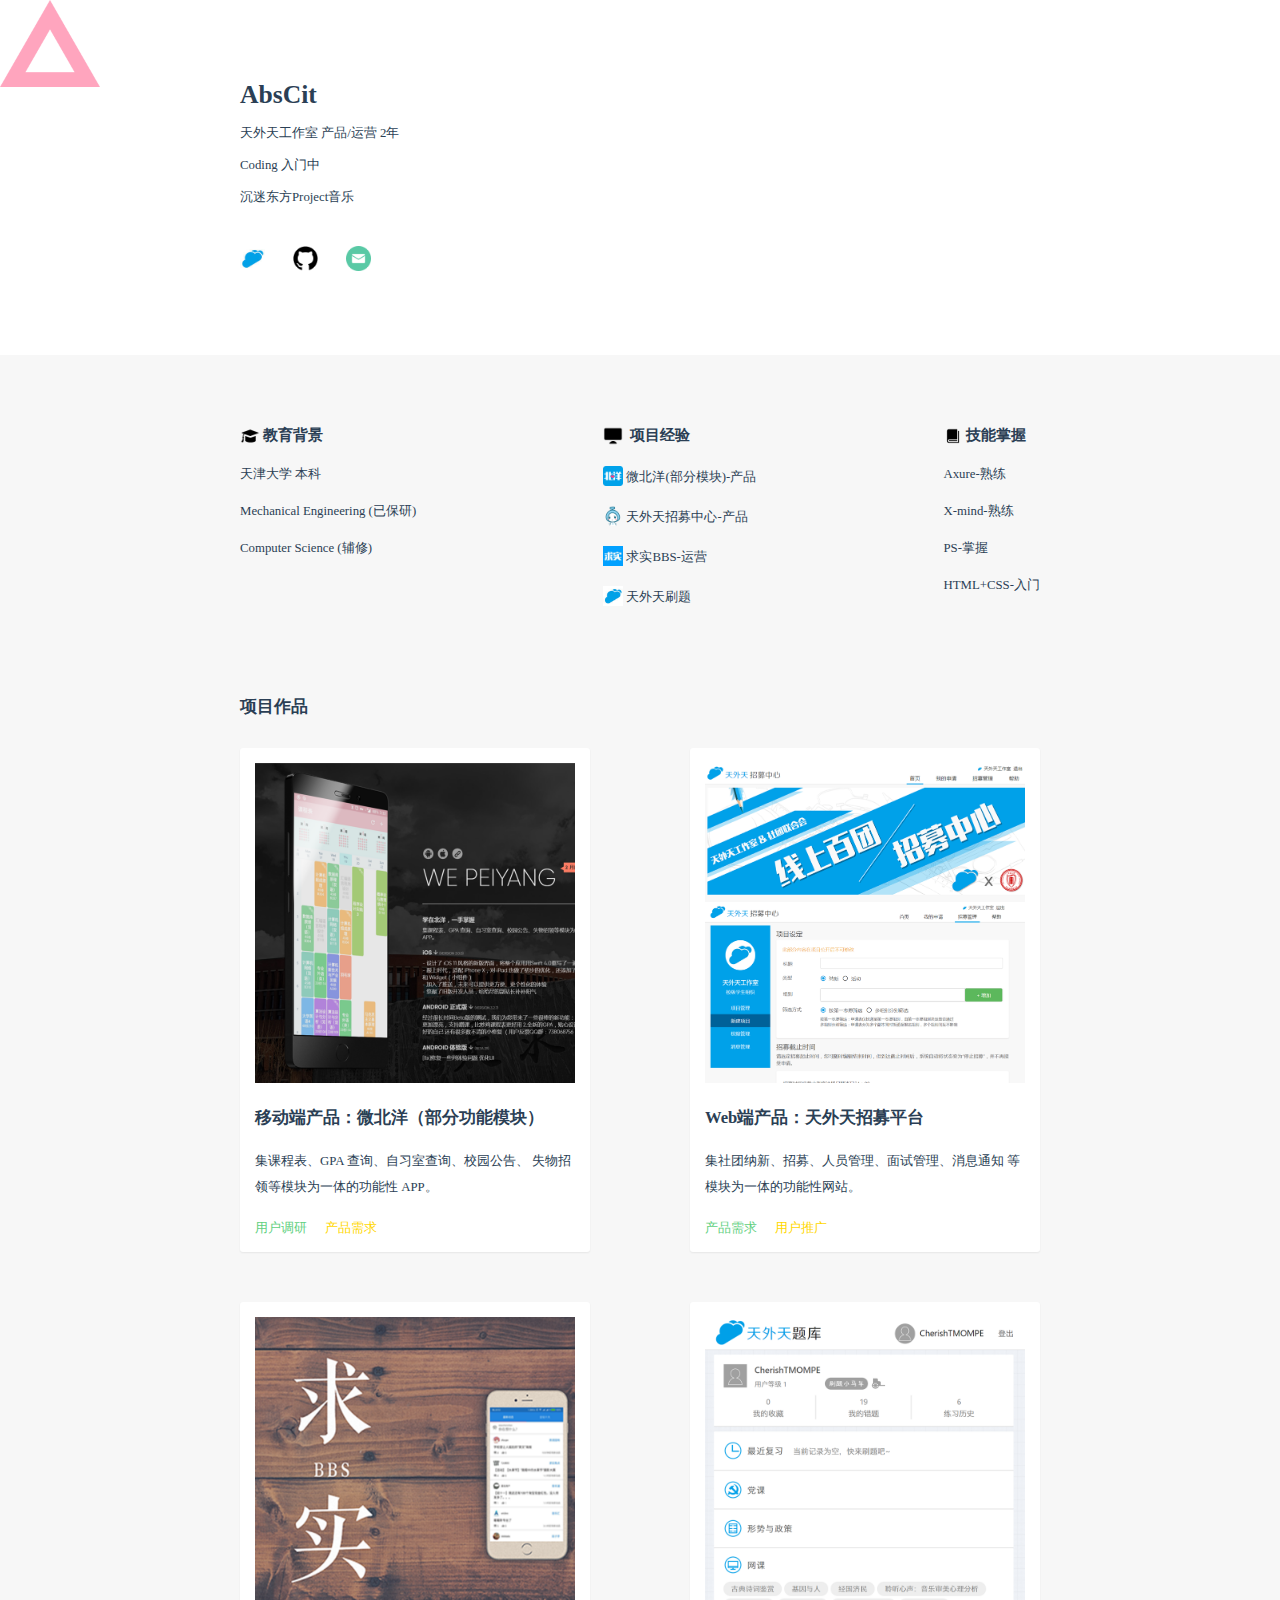
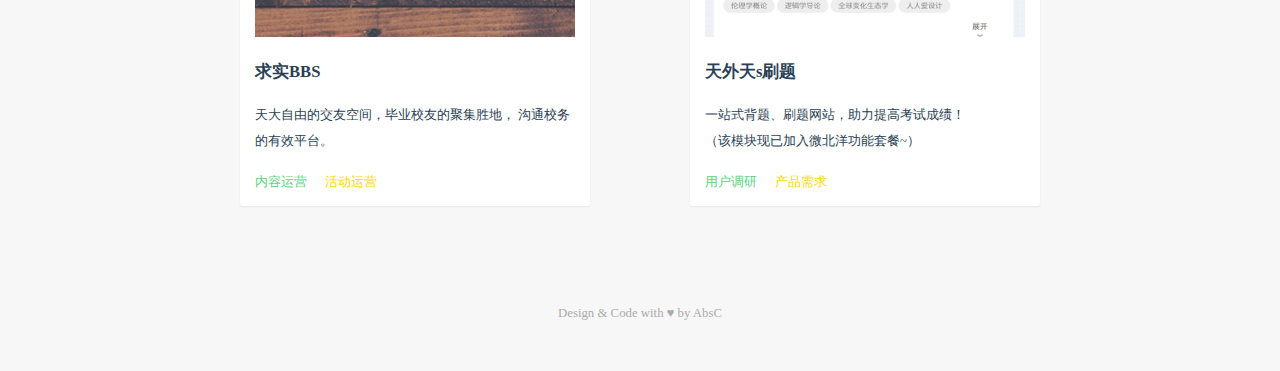
<file: MySite/index.html>
<!DOCTYPE html>
<html lang="en">
<head>
  <meta charset="UTF-8">
  <meta name="viewport" content="width=device-width, initial-scale=1.0">
  <meta http-equiv="X-UA-Compatible" content="ie=edge">
  <link rel="stylesheet" href="master.css">
  <title>MySite</title>
</head>

<body>
  <div class="container">
    <img src="https://abscit.github.io/MySite/img/triangle.png" alt="" class="triangle">
    <div class="header">
      <div class="profile">
        <h1>AbsCit</h1>
        <p>天外天工作室  产品/运营  2年</p>
        <p>Coding 入门中</p>
        <p>沉迷东方Project音乐</p>
        <div class="links">
          <a href="https://coder.twtstudio.com">
            <img src="https://abscit.github.io/MySite/img/TWTLOGO64.png" alt="">
          </a>
          <a href="https://github.com/AbsCit">
            <img src="https://abscit.github.io/MySite/img/github.png" alt="">
          </a>
          <a href="#">
            <img src="https://abscit.github.io/MySite/img/email.png" alt="">
          </a>
        </div>
      </div>
    </div>

    <div class="info">
      <div class="edu">
        <h2><img src="https://abscit.github.io/MySite/img/edu.png" alt="">教育背景</h2>
        <ul>
          <li>天津大学 本科 </li>
          <li>Mechanical Engineering (已保研)</li>
          <li>Computer Science (辅修)</li>
        </ul>
      </div>
      <div class="work">
        <h2><img src="https://abscit.github.io/MySite/img/work.png" alt=""> 项目经验</h2>
        <ul>
          <li><img src="https://abscit.github.io/MySite/img/WPY.png" alt="">微北洋(部分模块)-产品</li>
          <li><img src="https://abscit.github.io/MySite/img/wink.png" alt="">天外天招募中心-产品</li>
          <li><img src="https://abscit.github.io/MySite/img/BBS.jpg" alt="">求实BBS-运营</li>
          <li><img src="https://abscit.github.io/MySite/img/TWTLOGO64.png" alt="">天外天刷题</li>
        </ul>
      </div>
      <div class="study">
        <h2><img src="https://abscit.github.io/MySite/img/book.png" alt="">技能掌握</h2>
        <ul>
          <li>Axure-熟练</li>
          <li>X-mind-熟练</li>
          <li>PS-掌握</li>
          <li>HTML+CSS-入门</li>
        </ul>
      </div>
    </div>

    <div class="projectwrap">

      <h2>项目作品</h2>
      <div class="projects">
        <div class="project">
          <a href="https://mobile.twt.edu.cn" target="_blank">
            <img src="https://abscit.github.io/MySite/img/WPY800.png" alt="" >
            <h3>移动端产品：微北洋（部分功能模块）</h3>
          </a>
          <p>集课程表、GPA 查询、自习室查询、校园公告、
            失物招领等模块为一体的功能性 APP。</p>
          <span class="green">用户调研</span>
          <span class="gold">产品需求</span>
        </div>

        <div class="project">
          <a href="https://recruit.twtstudio.com">
            <img src="https://abscit.github.io/MySite/img/Recruit.png" alt="">
            <h3>Web端产品：天外天招募平台</h3>
          </a>
          <p>集社团纳新、招募、人员管理、面试管理、消息通知
            等模块为一体的功能性网站。</p>
          <span class="green">产品需求</span>
          <span class="gold">用户推广</span>
        </div>

        <div class="project">
          <a href="https://mobile.twt.edu.cn/">
            <img src="https://abscit.github.io/MySite/img/BBS800.png" alt="">
            <h3>求实BBS</h3>
          </a>
          <p>天大自由的交友空间，毕业校友的聚集胜地，
            沟通校务的有效平台。</p>
          <span class="green">内容运营</span>
          <span class="gold">活动运营</span>
        </div>
        
          <div class="project">
          <a href="https://exam.twtstudio.com/">
           <img src="https://abscit.github.io/MySite/img/exam800.png" alt="">
           <h3>天外天s刷题</h3>
           </a>
           <p>一站式背题、刷题网站，助力提高考试成绩！</br>
             （该模块现已加入微北洋功能套餐~）
             </p>
           <span class="green">用户调研</span>
           <span class="gold">产品需求</span>
        </div>
        
      </div>
    </div>

  </div>
  <footer>
    <p>Design & Code with ♥ by AbsC</p>
  </footer>
</body>
</html>
</file>
<file: MySite/master.css>
*{
  margin: 0;
  padding: 0;
  box-sizing: border-box;
}

body{
  background-color: #f7f7f7;
  font-size: 0.8em;
  font-family: "Microsoft YaHei";
  color: #2b3f55;
}

li {
  list-style: none;
}

a{
  text-decoration: none;
  color: #2b3f55;
}

a:hover{
  color: #ea4c89;
}

.header{
  background-color: #fff;
}

.profile{
  width: 800px;
  margin: 0 auto;
  padding: 80px 0;
}
 .profile p{
   margin: 15px 0 15px 0;
 }
.profile.links{
   margin-top: 40px;
 }

 .profile h1{
   font-weight: bolder;
 }

.links img{
  width: 25px;
  margin: 25px 25px 0 0;
}

.links img:hover{
  opacity: 0.5;
}

 .info{
   display: flex;
   width: 800px;
   margin: 0 auto;
   padding: 70px 0;
   justify-content: space-between;
 }

 .info h2{
   font-size: 1.2em;
   font-weight: bold;
   margin-bottom: 20px;
    }
.info li{
  margin: 20px 0;
}

.info img{
  width: 20px;
  vertical-align: bottom;
  margin-right: 3px;
}

.projectwrap{
  width: 800px;
  margin: 0 auto;
}

.projects{
  width: 800px;
  margin: 0 auto;
  display: flex;
  flex-wrap: wrap;
  justify-content: space-between;
}

.project{
  width: 350px;
  background-color: #fff;
  padding: 15px;
  margin-bottom: 50px;
  box-shadow: 0 1px 2px rgba(0,0,0,0.07);
  border-radius:3px;
}
.projectwrap h2{
  margin-bottom: 30px;
  font-size: 1.3em;
}
.projects h3{
  font-weight: bold;
  margin:20px 0;
  font-size: 1.3em;
}

.projects p{
  margin-bottom: 20px;
  line-height: 2em;
  font-weight: 200;
}

.projects span{
  font-weight: 200;
  margin-right: 15px;
}

.projects img{
  width: 100%;
}

.gold{
  color:gold;
}
.green{
  color: #5FD080;
}

footer{
  width: 800px;
  margin: 50px auto;

}

footer p{
  text-align: center;
  color: #ababab;
}

.triangle{
  opacity: 0.5;
  position: absolute;
  width: 100px;
  animation-name: float;
  animation-duration: 15s;
  animation-iteration-count: infinite;
  animation-direction: alternate;
}

@keyframes float {
  from{
    transform: translate(-100px,200px)rotate(0);
  }
  to{
    transform: translate(700px,-50px)rotate(300deg);
  }
}

/*
@media(max-width:600px;){
  .profile, .info, .projectwrap, footer{
    width: 90%;
    margin:0 auto;
  }
}
*/
</file>
